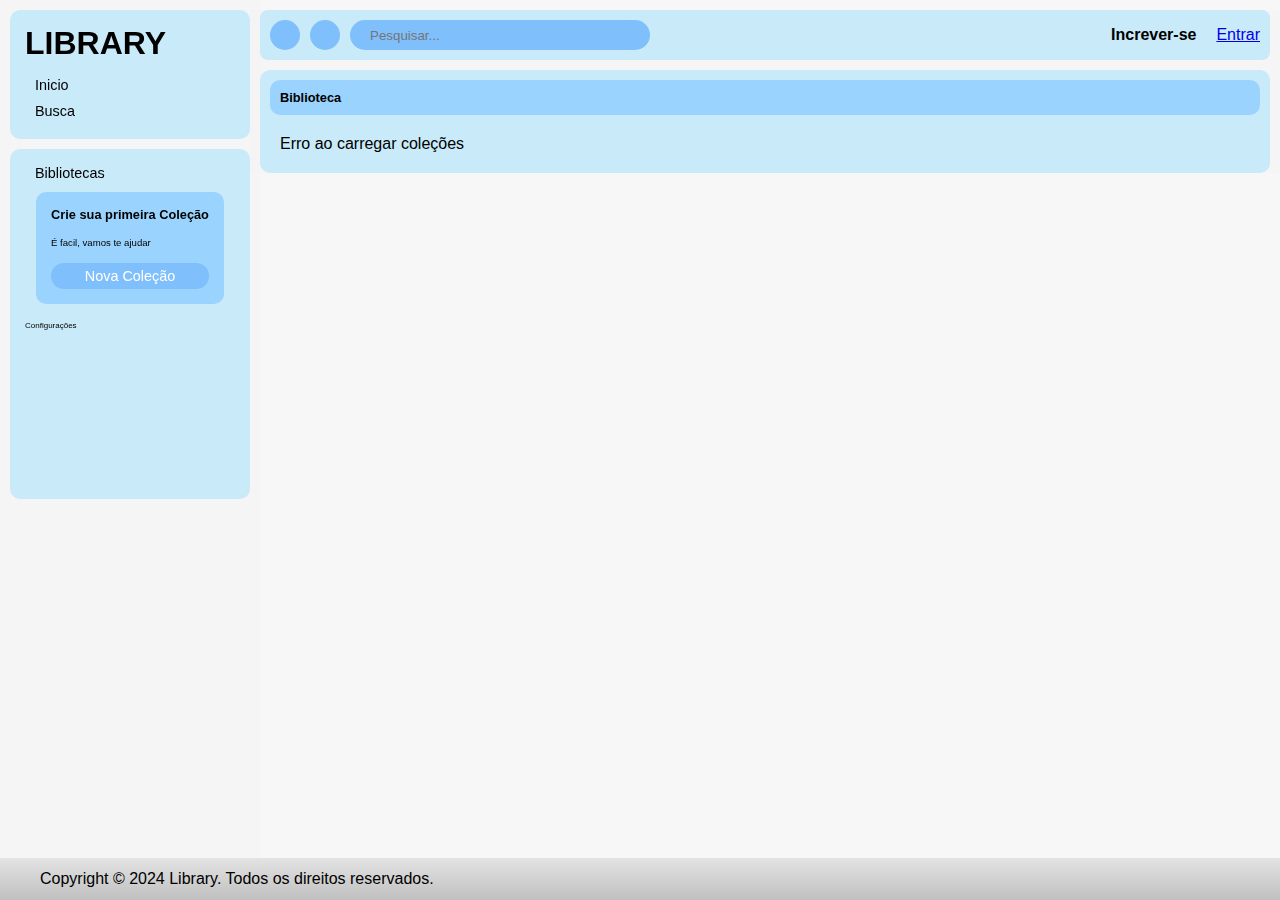
<file: index.html>
<!doctype html>
<html lang="pt-br">
  <head>
    <meta charset="UTF-8" />
    <meta name="viewport" content="width=device-width, initial-scale=1.0" />
    <title>Library</title>

    <link rel="stylesheet" href="root.css">
    <link rel="stylesheet" href="aside-bar.css">
    <link rel="stylesheet" href="header-main.css">
    <link rel="stylesheet" href="main.css">
    <link rel="stylesheet" href="footer.css"> 
    <link rel="stylesheet" href="card.css">

    <link rel="stylesheet" href="https://cdnjs.cloudflare.com/ajax/libs/font-awesome/6.5.1/css/all.min.css"
        integrity="sha512-DTOQO9RWCH3ppGqcWaEA1BIZOC6xxalwEsw9c2QQeAIftl+Vegovlnee1c9QX4TctnWMn13TZye+giMm8e2LwA=="
        crossorigin="anonymous" referrerpolicy="no-referrer" />
  </head>
  <body>
    <section class="interface">
    
      <aside class="aside-bar">
        <section class="aside-bar__session top">
          <h1>LIBRARY</h1>
          <ul>
            <li><a href="#" id="homeBtn"><i class="fa-solid fa-house"></i> Inicio</a></li>
            <li><a href="#" id="focusSearch"><i class="fa-solid fa-search"></i> Busca</a></li>
          </ul>
        </section>
        <section class="aside-bar__session botton">
          <span class="bibli">
            <i class="fa-solid fa-book"></i>
            <a href="#" id="lib">Bibliotecas</a>
          </span>
          <div class="new-colection">
            <h3>Crie sua primeira Coleção</h3>
            <p>É facil, vamos te ajudar</p>
            <a href="#" id="new-lib">Nova Coleção</a>
          </div>
          <span class="config">
    
            <a href="#"><i class="fa-solid fa-gear"></i> Configurações</a>
          </span>
        </section>
      </aside>
      <main class="container">
          <header class="header">
            <nav class="header__nav">
              <div class="navegation"><button id="prevSearch"><i class="fa-solid fa-chevron-left"></i></button><button id="nextSearch"><i class="fa-solid fa-chevron-right"></i></button>
                <div class="search" >
                <input id="searchInput" type="text" placeholder="Pesquisar..."/>
                <button id="searchBtn"><i class="fa-solid fa-magnifying-glass"></i></button>
              </div>
              </div>
    
              <div class="login">
                <a class="login-inscrever" id= inscrever href="#">Increver-se</a>
                <a class="login-enter" id="enter" href="#">Entrar</a>
              </div>
            </nav>
          </header>
          <section class="main">
            <div class="main-container" >
                <h2>Biblioteca</h2>
                <div class="main-colection" id="biblioteca">
                  <!-- Cards de livros serão inseridos aqui -->
              





            </div>
          </section>
      </main>
  </section>
    <footer class="footer">
      <div class="footer-container">
          <p>Copyright © 2024 Library. Todos os direitos reservados.</p>
          <div>
            <a href="https://github.com/Deleon-Santos" target="_blank"><i class="fa-brands fa-github"></i></a>
            <a href="https://www.linkedin.com/in/deleon-santos-1b835a290/" target="_blank"><i class="fa-brands fa-linkedin"></i></a>
          </div>
      </div>
    </footer>
    <!-- <script src="scripts/cards.js" defer></script> -->
    <!-- <script src="scripts/busca_local.js" defer></script> -->
    
  <script type="module" src="scripts/scripts_app.js" defer></script> 
  <!-- <script src="scripts/scripts_api.js"></script> -->

  </body>
</html>
</file>
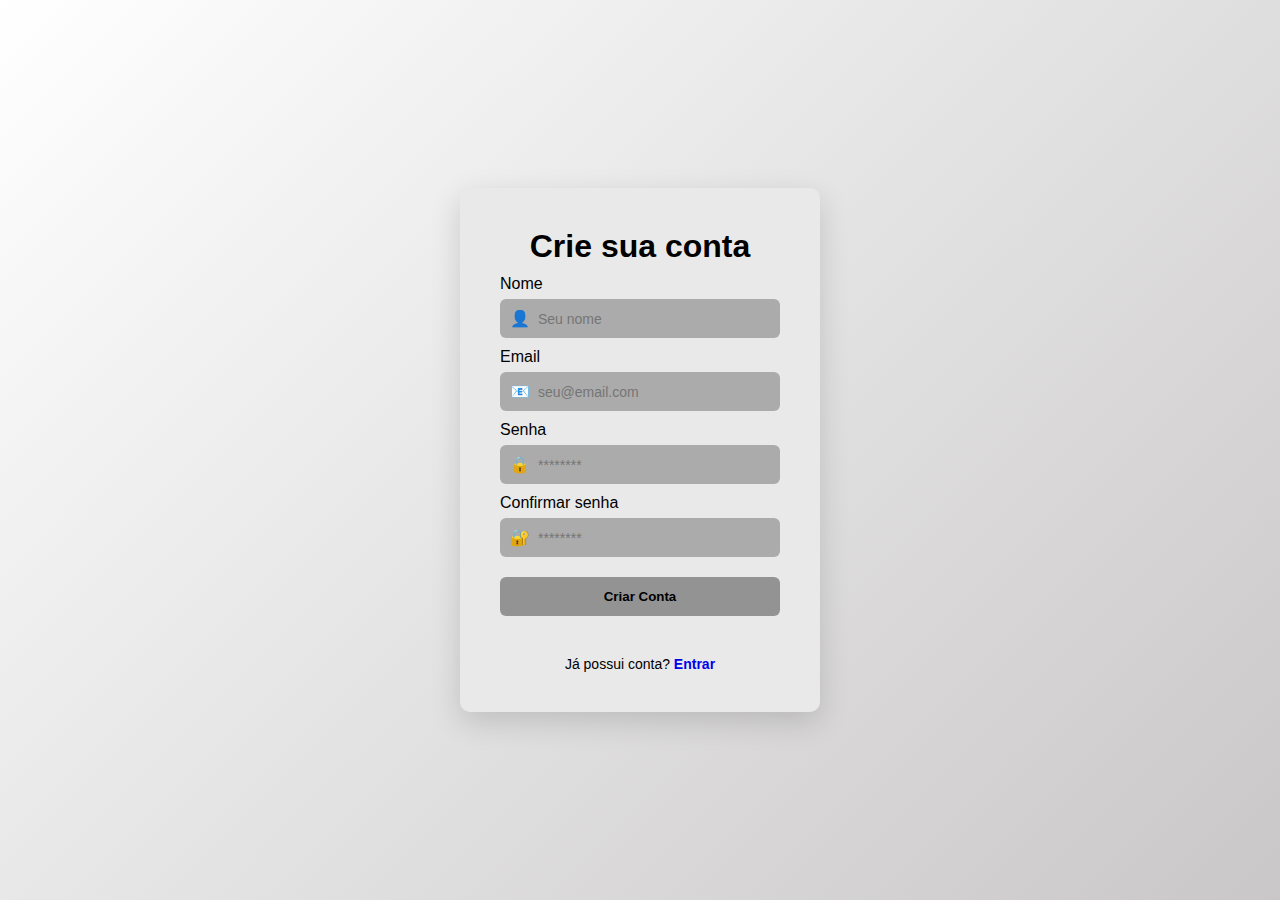
<file: index.3.html>
<!DOCTYPE html>
<html lang="pt-BR">

<head>

<meta charset="UTF-8">
<meta name="viewport" content="width=device-width, initial-scale=1.0">

<title>Criar Conta • Library</title>

<link rel="stylesheet" href="cadastro.css">

</head>

<body>

<div class="register-container">

<form id="registerForm" class="register-card">

<h1 class="logo">Crie sua conta</h1>



<div class="input-group">

<label>Nome</label>

<div class="input-wrapper">
<span class="icon">👤</span>
<input type="text" id="nome" placeholder="Seu nome" required>
</div>

</div>

<div class="input-group">

<label>Email</label>

<div class="input-wrapper">
<span class="icon">📧</span>
<input type="email" id="email" placeholder="seu@email.com" required>
</div>

</div>

<div class="input-group">

<label>Senha</label>

<div class="input-wrapper">
<span class="icon">🔒</span>
<input type="password" id="senha" placeholder="********" required>
</div>

</div>

<div class="input-group">

<label>Confirmar senha</label>

<div class="input-wrapper">
<span class="icon">🔐</span>
<input type="password" id="confirmarSenha" placeholder="********" required>
</div>

</div>

<button type="submit" id="registerBtn">

<span class="btn-text">Criar Conta</span>
<span class="loader"></span>

</button>

<p id="msg"></p>

<p class="login-link">

Já possui conta?
<a href="login.html">Entrar</a>

</p>

</form>

</div>

<script src="cadastro.js"></script>

</body>
</html>
</file>
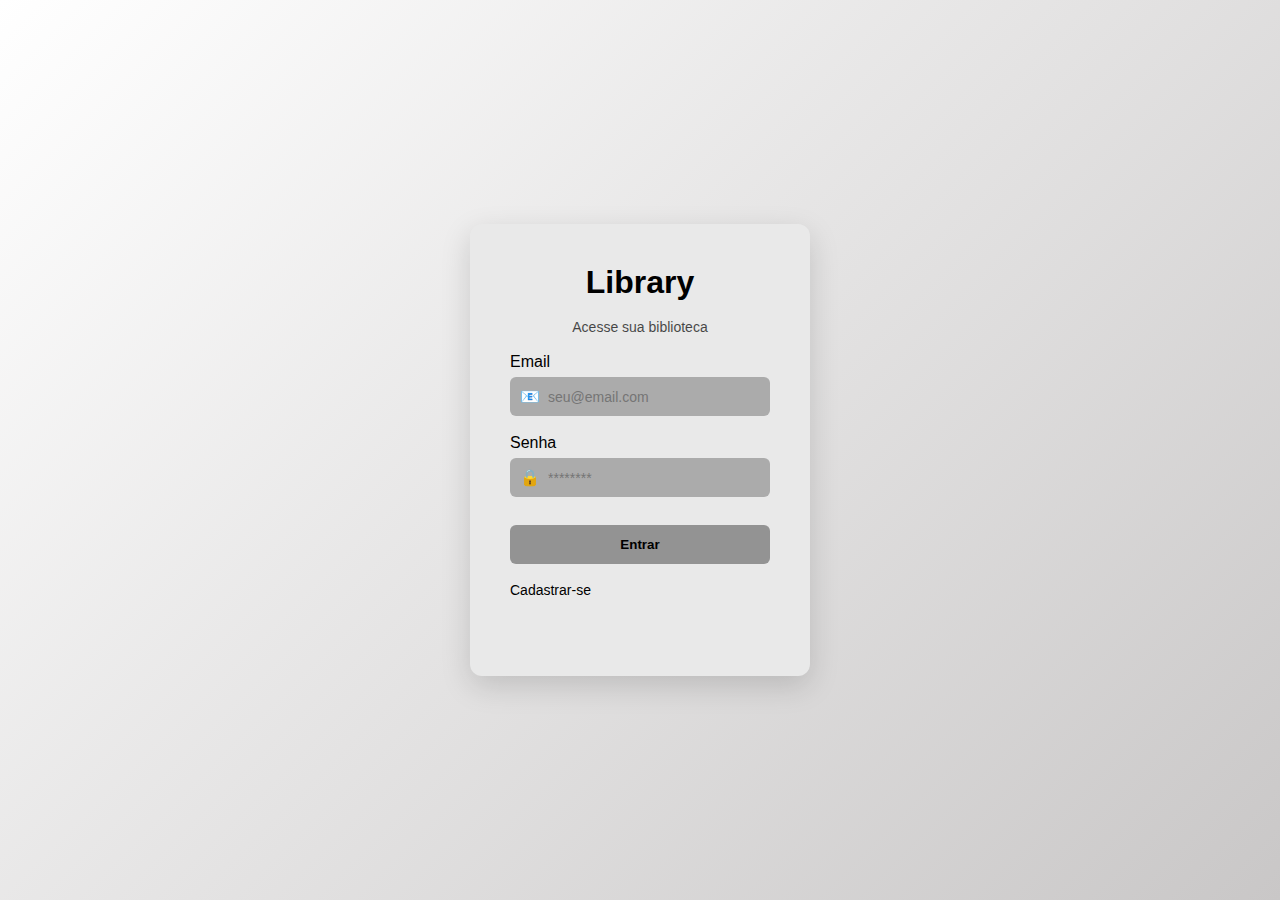
<file: index_2.html>
<!DOCTYPE html>
<html lang="pt-BR">

<head>

<meta charset="UTF-8">
<meta name="viewport" content="width=device-width, initial-scale=1.0">

<title>Login • Library</title>

<link rel="stylesheet" href="login.css">

</head>

<body>

<div class="login-container">

    <form id="loginForm" class="login-card">

        <h1 class="logo">Library</h1>

        <p class="subtitle">Acesse sua biblioteca</p>

        <div class="input-group">

            <label>Email</label>

            <div class="input-wrapper">
                <span class="icon">📧</span>
                <input type="email" id="email" placeholder="seu@email.com" required>
            </div>

        </div>

        <div class="input-group">

            <label>Senha</label>

            <div class="input-wrapper">
                <span class="icon">🔒</span>
                <input type="password" id="senha" placeholder="********" required>
            </div>

        </div>

        <button type="submit" id="loginBtn">

            <span class="btn-text">Entrar</span>
            <span class="loader"></span>

        </button>
        <a href="index_3.html">Cadastrar-se</a>
        <p id="msg"></p>
        
    </form>
    
</div>

<script type="module" src="scripts/login.js" defer></script>

</body>
</html>
</file>
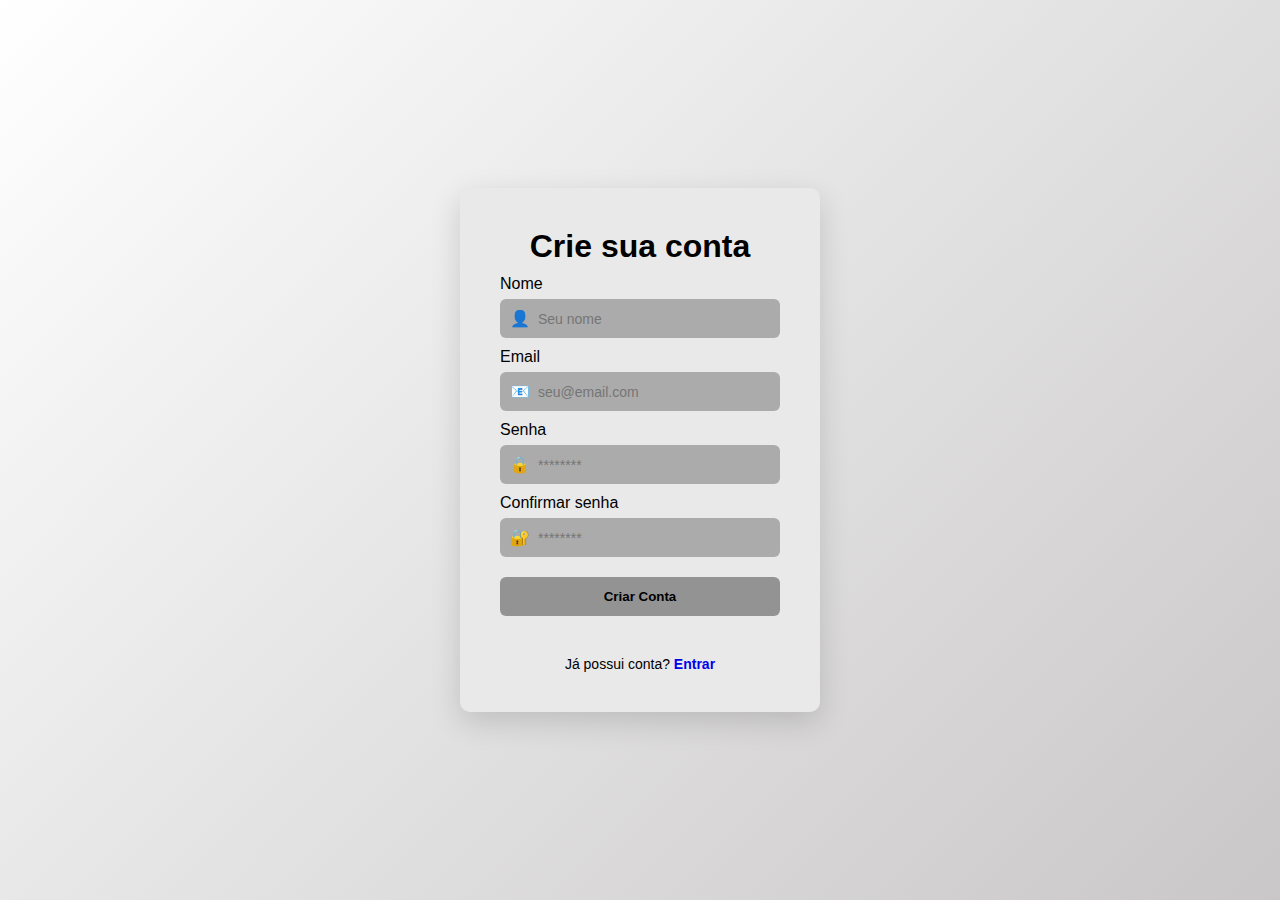
<file: index_3.html>
<!DOCTYPE html>
<html lang="pt-BR">

<head>

<meta charset="UTF-8">
<meta name="viewport" content="width=device-width, initial-scale=1.0">

<title>Criar Conta • Library</title>

<link rel="stylesheet" href="cadastro.css">

</head>

<body>

<div class="register-container">

<form id="registerForm" class="register-card">

<h1 class="logo">Crie sua conta</h1>



<div class="input-group">

<label>Nome</label>

<div class="input-wrapper">
<span class="icon">👤</span>
<input type="text" id="nome" placeholder="Seu nome" required>
</div>

</div>

<div class="input-group">

<label>Email</label>

<div class="input-wrapper">
<span class="icon">📧</span>
<input type="email" id="email" placeholder="seu@email.com" required>
</div>

</div>

<div class="input-group">

<label>Senha</label>

<div class="input-wrapper">
<span class="icon">🔒</span>
<input type="password" id="senha" placeholder="********" required>
</div>

</div>

<div class="input-group">

<label>Confirmar senha</label>

<div class="input-wrapper">
<span class="icon">🔐</span>
<input type="password" id="confirmarSenha" placeholder="********" required>
</div>

</div>

<button type="submit" id="registerBtn">

<span class="btn-text">Criar Conta</span>
<span class="loader"></span>

</button>

<p id="msg"></p>

<p class="login-link">

Já possui conta?
<a href="index_2.html">Entrar</a>

</p>

</form>

</div>

<script src="cadastro.js"></script>

</body>
</html>
</file>
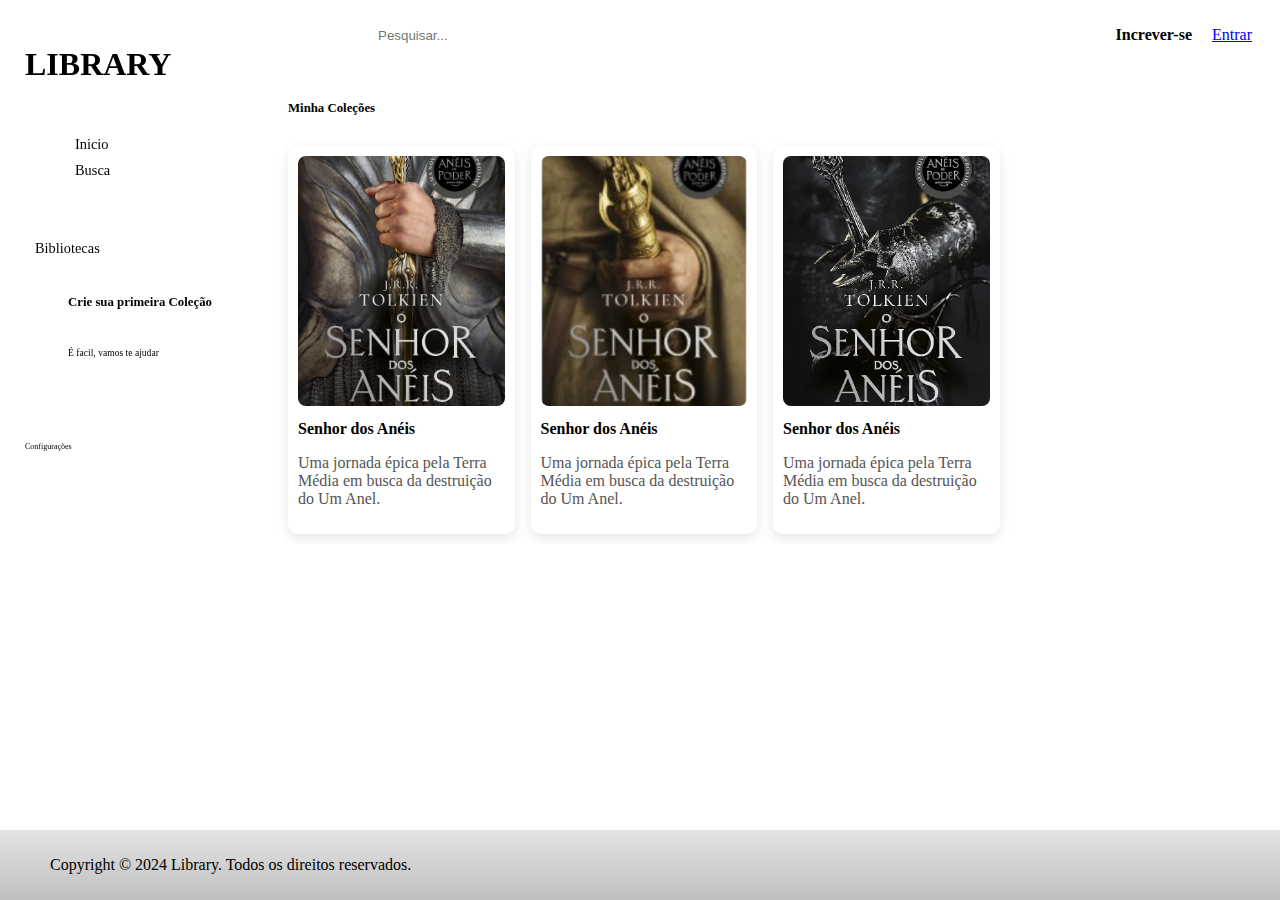
<file: library.html>
<!doctype html>
<html lang="pt-br">
  <head>
    <meta charset="UTF-8" />
    <meta name="viewport" content="width=device-width, initial-scale=1.0" />
    <title>Library</title>

    <link rel="stylesheet" href="aside-bar.css">
    <link rel="stylesheet" href="header-main.css">
    <link rel="stylesheet" href="main.css">
    <link rel="stylesheet" href="footer.css"> 
    <link rel="stylesheet" href="card.css">

    <link rel="stylesheet" href="https://cdnjs.cloudflare.com/ajax/libs/font-awesome/6.5.1/css/all.min.css"
        integrity="sha512-DTOQO9RWCH3ppGqcWaEA1BIZOC6xxalwEsw9c2QQeAIftl+Vegovlnee1c9QX4TctnWMn13TZye+giMm8e2LwA=="
        crossorigin="anonymous" referrerpolicy="no-referrer" />
  </head>
  <body>
    <aside class="aside-bar">
      <section class="aside-bar__session top">
        <h1>LIBRARY</h1>
        <ul>
          <li><a href="#"><i class="fa-solid fa-house"></i> Inicio</a></li>
          <li><a href="#"><i class="fa-solid fa-search"></i> Busca</a></li>
        </ul>

      </section>
      <section class="aside-bar__session botton">
        <span class="bibli">
          <i class="fa-solid fa-book"></i>
          <a href="#">Bibliotecas</a>
        </span>

        <div class="new-colection">
          <h3>Crie sua primeira Coleção</h3>
          <p>É facil, vamos te ajudar</p>
          <a href="#">Nova Coleção</a>
        </div>
        <span class="config">
          
          <a href="#"><i class="fa-solid fa-gear"></i> Configurações</a>
        </span>
      </section>
    </aside>
    <main class="container">
        <header class="header">
          <nav class="header__nav">
            <div class="navegation"><button><i class="fa-solid fa-chevron-left"></i></button><button><i class="fa-solid fa-chevron-right"></i></button>
              <div class="search">
              <input type="text" placeholder="Pesquisar..."/>
              <button><i class="fa-solid fa-magnifying-glass"></i></button>
            </div>
            </div>
            
            <div class="login">
              <a class="login-inscrever" href="#">Increver-se</a>
              <a class="login-enter" href="#">Entrar</a>
            </div>
          </nav>
        </header>

        <section class="main">
          <div class="main-container">
            <h2>Minha Coleções</h2>
            <div class="main-colection">
                
              <div class="collection">
                    <img src="/1.webp" alt="Senhor dos Anéis">
                    <h4>Senhor dos Anéis</h4>
                    <p>Uma jornada épica pela Terra Média em busca da destruição do Um Anel.</p>
                </div>
                <div class="collection">
                    <img src="/2.webp" alt="Senhor dos Anéis">
                    <h4>Senhor dos Anéis</h4>
                    <p>Uma jornada épica pela Terra Média em busca da destruição do Um Anel.</p>
                </div>
                <div class="collection">
                    <img src="/3.webp" alt="Senhor dos Anéis">
                    <h4>Senhor dos Anéis</h4>
                    <p>Uma jornada épica pela Terra Média em busca da destruição do Um Anel.</p>
                </div>
            </div>
          </div>
        </section>
    </main>
    <footer class="footer">
      <div class="footer-container">
          <p>Copyright © 2024 Library. Todos os direitos reservados.</p>
          <div>
            <a href="#"><i class="fa-brands fa-github"></i></a>
            <a href="#"><i class="fa-brands fa-linkedin"></i></a>
          </div>
      </div>
    </footer>
  </body>
</html>
</file>
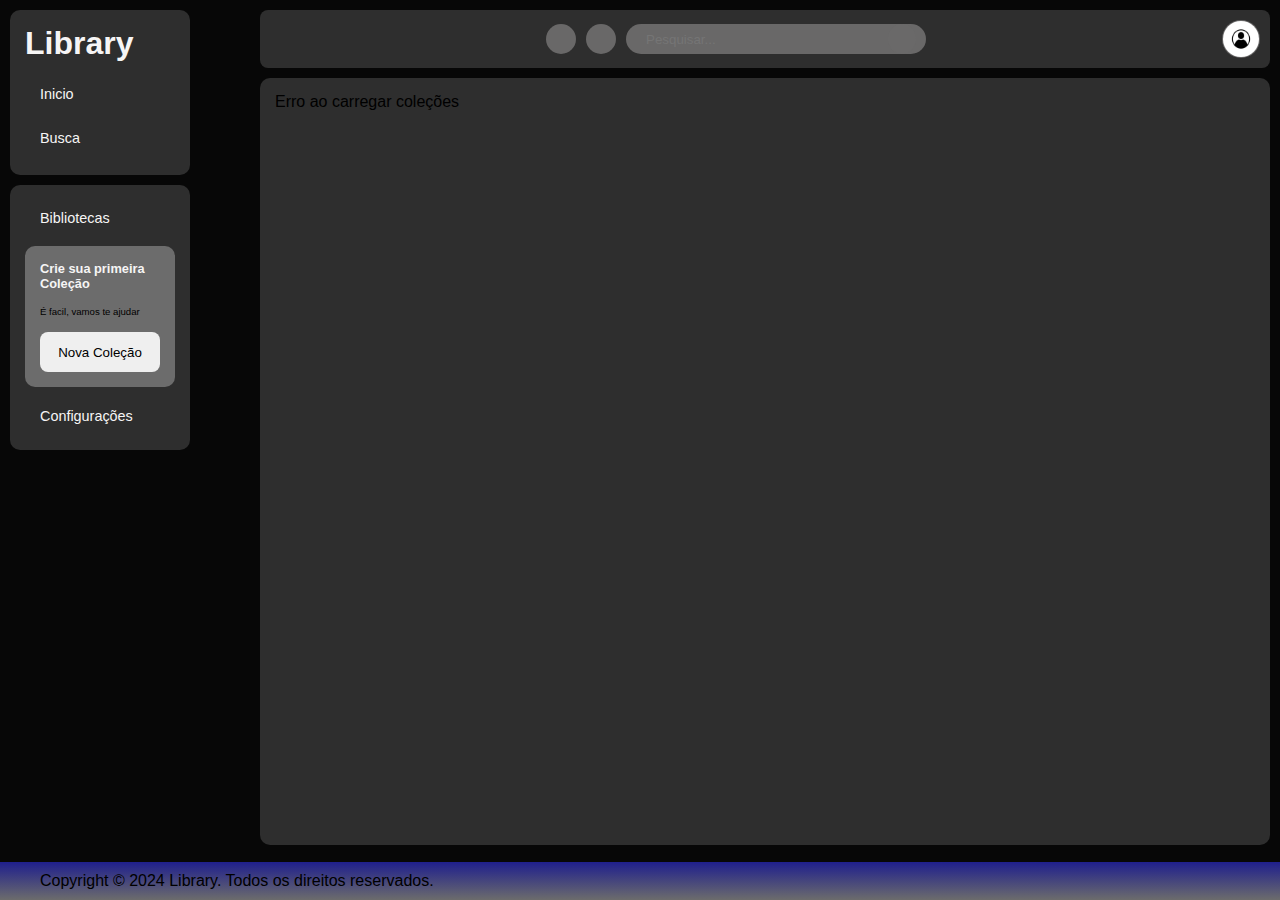
<file: page/app.html>
<!doctype html>
<html lang="pt-br">
  <head>
    <meta charset="UTF-8" />
    <meta name="viewport" content="width=device-width, initial-scale=1.0" />
    <!-- <meta http-equiv="Content-Security-Policy" content="default-src 'self'; script-src 'self'; connect-src 'self' http://127.0.0.1:5000 https://openlibrary.org; style-src 'self' 'unsafe-inline' https://fonts.googleapis.com; font-src 'self' https://fonts.gstatic.com https://cdnjs.cloudflare.com;"> -->
    <title>Library</title>

    <link rel="stylesheet" href="../style/root.css" />
    <link rel="stylesheet" href="../style/aside-bar.css" />
    <link rel="stylesheet" href="../style/header-main.css" />
    <link rel="stylesheet" href="../style/main.css" />
    <link rel="stylesheet" href="../style/footer.css" />
    <link rel="stylesheet" href="../style/card.css" />
    <link rel="stylesheet" href="../style/home.css" />
    <link rel="stylesheet" href="../style/midia_query.css" />

    <link
      rel="stylesheet"
      href="https://cdnjs.cloudflare.com/ajax/libs/font-awesome/6.5.1/css/all.min.css"
      integrity="sha512-DTOQO9RWCH3ppGqcWaEA1BIZOC6xxalwEsw9c2QQeAIftl+Vegovlnee1c9QX4TctnWMn13TZye+giMm8e2LwA=="
      crossorigin="anonymous"
      referrerpolicy="no-referrer"
    />

    <script>
      // Exemplo de função de Logout
      function logout() {
          localStorage.clear(); // Limpa token, userId, etc.
          window.location.href = "library/index.html";
      }
      
    </script>
  </head>
  <body>
    <section class="interface">
      <aside class="aside-bar">
        <section class="aside-bar__session top">
          <h1 >Library</h1>
          <ul>
            <li>
              <a href="#" id="homeBtn"
                ><i class="fa-solid fa-house"></i> Inicio</a
              >
            </li>
            <li>
              <a href="#" id="focusSearch"
                ><i class="fa-solid fa-search"></i> Busca</a
              >
            </li>
          </ul>
        </section>
        <section class="aside-bar__session botton">
          <!-- <span class="bibli"> -->
            
            <a href="#" id="lib"><i class="fa-solid fa-book"></i>Bibliotecas</a>
          <!-- </span> -->
          <div class="new-colection">
            <h3>Crie sua primeira Coleção</h3>
            <p>É facil, vamos te ajudar</p>
            <button id="new-lib" onclick="">Nova Coleção</button>
          </div>
          <!-- <span class=> -->
            <a href="#" class="config" id="configBtn"><i class="fa-solid fa-gear"></i>Configurações</a>
            
            <div class="conf" id=configBox>
              <button id="toggle">
                <i class="fa-solid fa-moon"></i> 
            </button>
              <!-- botao para trocar o tema claro/escuro -->
            </div>
          <!-- </span> -->
        </section>
      </aside>

      
      <main class="container">
        <header class="header">
          <nav class="header__nav" id="burger">
          <i class="fa-solid fa-bars" id="btnBurguer"></i>

            <div class="navegation">
              <button id="prevSearch">
                <i class="fa-solid fa-chevron-left"></i></button
              ><button id="nextSearch">
                <i class="fa-solid fa-chevron-right"></i>
              </button>
              <div class="search">
                <input
                  id="searchInput"
                  type="text"
                  placeholder="Pesquisar..."
                />
                <button id="searchBtn">
                  <i class="fa-solid fa-magnifying-glass"></i>
                </button>
              </div>
            </div>

            <div class="login" id="sing_in">
              <button class="login-inscrever" id="inscrever" onclick="logout()">
                <p id="auth"></p>
              </button>

              <img src="../img/perfil.png" alt="imagem de perfil" />
              
            </div>
          </nav>
        </header>

        <section class="main">
          <div class="main-container" id="renderhome">
            <div class="modal-overlay" id="modalOverlay">
              <div class="colection new-colection-card">
                <h4>Nova Coleção</h4>

                <form id="newCollectionForm">
                  <input
                    type="text"
                    id="collectionName"
                    placeholder="Nome da coleção"
                    required
                  />

                  <div class="form-actions">
                    <button type="submit" class="btn-primary">Criar</button>
                    <button
                      type="button"
                      id="cancelCollection"
                      class="btn-secondary"
                    >
                      Cancelar
                    </button>
                  </div>
                </form>
              </div>
            </div>
            <div class="main-colection" id="biblioteca">
              <!-- Conteúdo renderizado pelo JavaScript -->
      
            </div>
          </div>
        </section>
      </main>
    </section>
    <footer class="footer">
      <div class="footer-container">
        <p>Copyright © 2024 Library. Todos os direitos reservados.</p>
        <div>
          <a href="https://github.com/Deleon-Santos" target="_blank"
            ><i class="fa-brands fa-github"></i
          ></a>
          <a
            href="https://www.linkedin.com/in/deleon-santos-1b835a290/"
            target="_blank"
            ><i class="fa-brands fa-linkedin"></i
          ></a>
        </div>
      </div>
    </footer>
  
    <script type="module" src="../scripts/scripts_app.js" defer></script>
   
  </body>
</html>
</file>
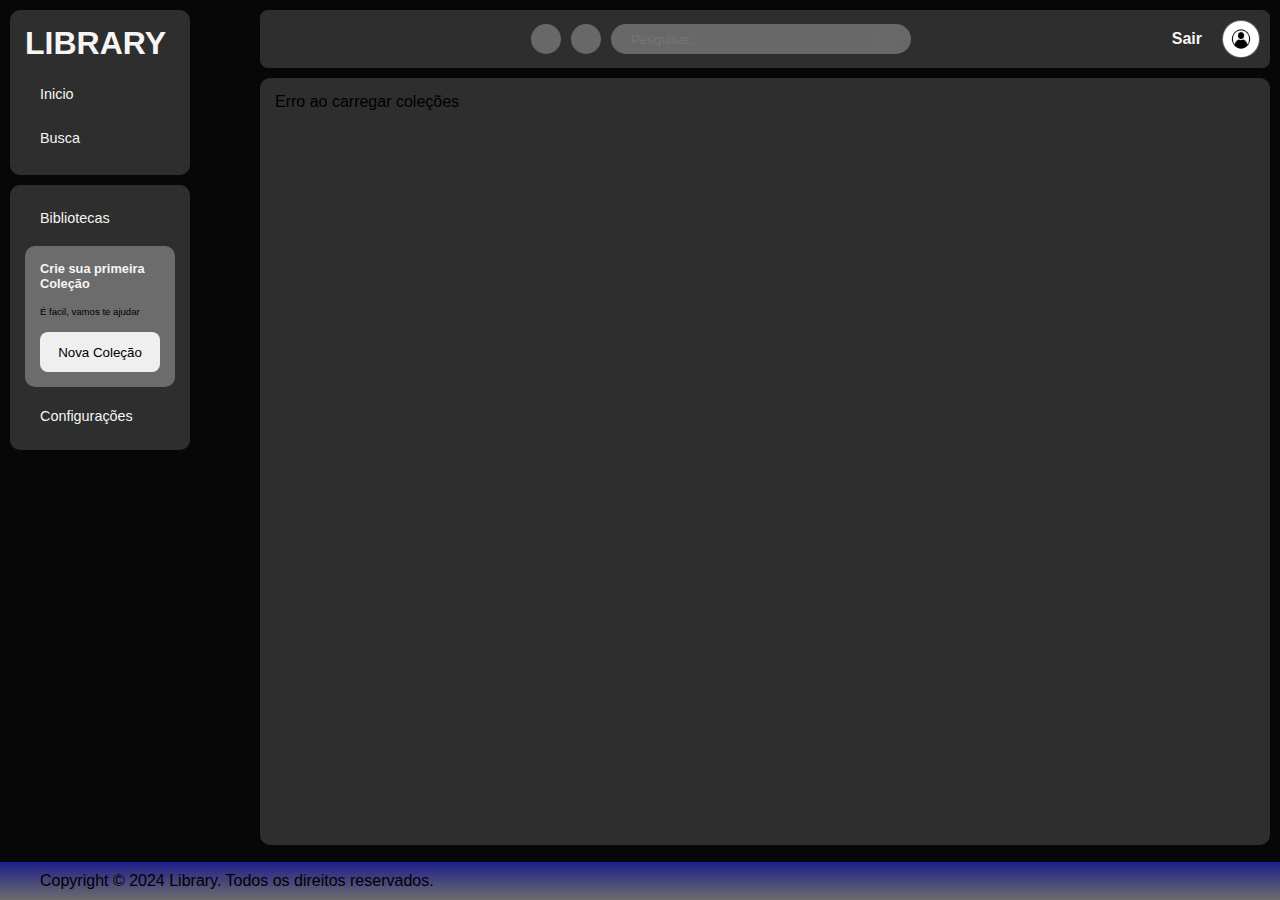
<file: page/login.html>
<!doctype html>
<html lang="pt-br">
  <head>
    <meta charset="UTF-8" />
    <meta name="viewport" content="width=device-width, initial-scale=1.0" />
    <title>Library</title>

    <link rel="stylesheet" href="../style/root.css" />
    <link rel="stylesheet" href="../style/aside-bar.css" />
    <link rel="stylesheet" href="../style/header-main.css" />
    <link rel="stylesheet" href="../style/main.css" />
    <link rel="stylesheet" href="../style/footer.css" />
    <link rel="stylesheet" href="../style/card.css" />
    <link rel="stylesheet" href="../style/home.css" />
    <link rel="stylesheet" href="../style/midia_query.css" />

    <link
      rel="stylesheet"
      href="https://cdnjs.cloudflare.com/ajax/libs/font-awesome/6.5.1/css/all.min.css"
      integrity="sha512-DTOQO9RWCH3ppGqcWaEA1BIZOC6xxalwEsw9c2QQeAIftl+Vegovlnee1c9QX4TctnWMn13TZye+giMm8e2LwA=="
      crossorigin="anonymous"
      referrerpolicy="no-referrer"
    />

    <script>
      // const userId = sessionStorage.getItem("userId");

      // if(!userId){
      //     window.location.href="login.html";
      // }

      function logout() {
        sessionStorage.clear();
        window.location.href = "/Library/index.html";
      }
    </script>
  </head>
  <body>
    <section class="interface">
      <aside class="aside-bar">
        <section class="aside-bar__session top">
          <h1>LIBRARY</h1>
          <ul>
            <li>
              <a href="#" id="homeBtn"
                ><i class="fa-solid fa-house"></i> Inicio</a
              >
            </li>
            <li>
              <a href="#" id="focusSearch"
                ><i class="fa-solid fa-search"></i> Busca</a
              >
            </li>
          </ul>
        </section>
        <section class="aside-bar__session botton">
          <!-- <span class="bibli"> -->
            
            <a href="#" id="lib"><i class="fa-solid fa-book"></i>Bibliotecas</a>
          <!-- </span> -->
          <div class="new-colection">
            <h3>Crie sua primeira Coleção</h3>
            <p>É facil, vamos te ajudar</p>
            <button id="new-lib" onclick="">Nova Coleção</button>
          </div>
          <!-- <span class=> -->
            <a href="#" class="config" id="configBtn"><i class="fa-solid fa-gear"></i>Configurações</a>
            
            <div class="conf" id=configBox>
              <button id="toggle">
                <i class="fa-solid fa-moon"></i> 
            </button>
              <!-- botao para trocar o tema claro/escuro -->
            </div>
          <!-- </span> -->
        </section>
      </aside>
      <main class="container">
        <header class="header">
          <nav class="header__nav" id="burger">
          <i class="fa-solid fa-bars" id="btnBurguer"></i>

            <div class="navegation">
              <button id="prevSearch">
                <i class="fa-solid fa-chevron-left"></i></button
              ><button id="nextSearch">
                <i class="fa-solid fa-chevron-right"></i>
              </button>
              <div class="search">
                <input
                  id="searchInput"
                  type="text"
                  placeholder="Pesquisar..."
                />
                <button id="searchBtn">
                  <i class="fa-solid fa-magnifying-glass"></i>
                </button>
              </div>
            </div>

            <div class="login" id="sing_in">
              <button class="login-inscrever" id="inscrever" onclick="logout()">
                Sair
              </button>

              <img src="../img/perfil.png" alt="imagem de perfil" />
              <!-- 
                <a class="login-enter" id="enter" href="#">Entrar</a> -->
            </div>
          </nav>
        </header>

        <section class="main">
          <div class="main-container" id="renderhome">
            <div class="modal-overlay" id="modalOverlay">
              <div class="colection new-colection-card">
                <h4>Nova Coleção</h4>

                <form id="newCollectionForm">
                  <input
                    type="text"
                    id="collectionName"
                    placeholder="Nome da coleção"
                    required
                  />

                  <div class="form-actions">
                    <button type="submit" class="btn-primary">Criar</button>
                    <button
                      type="button"
                      id="cancelCollection"
                      class="btn-secondary"
                    >
                      Cancelar
                    </button>
                  </div>
                </form>
              </div>
            </div>

            <!-- <h2>Pesquise livros e crie suas coleções favoritas</h2> -->

            <div class="main-colection" id="biblioteca">
              <!-- Conteúdo renderizado pelo JavaScript -->

              
            </div>
          </div>
        </section>
      </main>
    </section>
    <footer class="footer">
      <div class="footer-container">
        <p>Copyright © 2024 Library. Todos os direitos reservados.</p>
        <div>
          <a href="https://github.com/Deleon-Santos" target="_blank"
            ><i class="fa-brands fa-github"></i
          ></a>
          <a
            href="https://www.linkedin.com/in/deleon-santos-1b835a290/"
            target="_blank"
            ><i class="fa-brands fa-linkedin"></i
          ></a>
        </div>
      </div>
    </footer>
    <!-- <script src="scripts/cards.js" defer></script> -->
    <!-- <script src="scripts/busca_local.js" defer></script> -->

    <script type="module" src="../scripts/scripts_app.js" defer></script>
    <!-- import "./scripts_modal.js";<script src="scripts_modal.js" defer></script> -->
    <!-- <script src="scripts/scripts_api.js"></script> -->
  </body>
</html>
</file>
<file: root.css>
:root {
    --background:#f4f4f4b8 ;
    --background-box: #c9eaf8;
    --background-destaque-box: #9ad4fe;
    --background-destaque-element: #7ebffc;
    --color: #000;
    

}
* {
  padding: 0;
  margin: 0;
  box-sizing: border-box;
  font-family:'Trebuchet MS', 'Lucida Sans Unicode', 'Lucida Grande', 'Lucida Sans', Arial, sans-serif;
}
</file>
<file: aside-bar.css>
body {
  background: var(--background);
  /* border: 2px solid black; */
}

.aside-bar {
  /* border: 2px solid black; */
  position: fixed;
  top:0;
  left:0;
  bottom: 0;
  width: 260px;
  background: var(--background);
  padding: 10px;
  
}

.aside-bar__session {
  border-radius: 10px;
  display: flex;
  flex-direction: column;
  align-items: flex-start;
  padding: 15px;
  background: var(--background-box);
  gap: 10px;
  margin-bottom: 10px;
}

.aside-bar__session li {
  list-style: none;
  padding: 4px 0;
}

.aside-bar__session a {
  text-decoration: none;
  color: var(--color);
  font-size: .9rem;
  padding: 10px;
}
.aside-bar__session h3 {
  font-size: .8rem;
  border-radius: 10px;
}

.botton .new-colection{
  display: flex;
  margin: 0 auto;
  flex-direction: column;
  gap:15px;
  background: var(--background-destaque-box);
  font-size: .6rem;
  border-radius: 10px;
  padding:15px ;
}
.new-colection a {
  
  padding: 5px;
  text-align: center;
  text-decoration: none;
  border-radius: 20px;
  background: var(--background-destaque-element);
  color: white;
}
.config i,
.config a {
  
  padding: 0;
  font-size: .5rem;
}
.botton{
  height: 350px;
}
</file>
<file: header-main.css>
.container{
    background-color: var(--background);
    
    margin: 0;
    /* border:0; */
    
    margin-left: 250px;
    
    

}

.header{
    
    padding: 10px;
    border-radius: 8px;
    margin:10px;
    background: var(--background-box);
    
}

.header__nav{
    display: flex;
    justify-content: space-between;
    align-items: center;
    width: 100%;
}

.header .navegation{
    display: flex;
    flex-direction: row;
    gap: 10px;
}

.navegation button{
    
    align-items: center;
    width: 30px;
    justify-content: center;
    height: 30px;
    background-color:var(--background-destaque-element);
    
    border:none;
    border-radius: 50%;
    cursor: pointer;
}

.navegation .search {
    padding: 0 10px ;
    background-color: var(--background-destaque-element);
    display: flex;

    
    align-items: center;
    border-radius: 40px;
    
    width: 300px ;

    
}

.search input{
    background-color: transparent;
    border: none;
    padding: 0 10px;
    color:var(--color);
    text-overflow: ellipsis;
    overflow: hidden;
    white-space: nowrap;
    outline: none;
    min-width: 90%;
    
}

.searsh input:hover{
    background-color: var(--background-destaque-box);
    border-radius: 5px;
    border: none;
    outline: none;
   
}

.login{
    display: flex;
    align-items: center;
    gap: 10px;
}

.login-inscrever{
    color: #000;
    font-size: 16px;
    font-weight: 600;
    background-color: transparent;
    margin-right: 10px;
    cursor: pointer;
    text-decoration: none;
}

.login img{
    background-color: var(--background-destaque-element);
    padding:1px 1px;
    /* border: 1px solid #000; */
    color: #000;
    width: 38px;
    height: 38px;
    font-size: 16px;
    font-weight: 600;
    border-radius: 40px;
    cursor: pointer;
    text-decoration: none;
}
</file>
<file: main.css>
.main{
    /* border: 5px solid red; */
    margin: 10px;
    border-radius: 10px;
    background: var(--background-box);
    padding: 10px;
  
}
.main-container h2{
    font-size:.8rem;
    font-weight: 600;
    background-color: var(--background-destaque-box);
    padding: 10px;
    border-radius: 10px;
    margin-bottom: 10px;
}

.main-container .main-colection{
    max-height: 68vh;
    overflow-y: auto;

    display: grid;
    grid-template-columns: repeat(auto-fill, minmax(220px, 1fr));

    gap: 16px;
    padding: 10px;

    /* border: 5px solid red; */
}

.main-colection::-webkit-scrollbar{
    width: 1px;
}
.main-colection::-webkit-scrollbar-thumb{
    background-color: transparent;
}

#nome-colecao{
    font-size: 1.5r em;
    font-weight: 600;
    background-color: var(--background-destaque-box);
    padding: 10px;
    border-radius: 10px;
    margin-bottom: 10px;
}
</file>
<file: footer.css>
.footer{
    position: fixed;
    bottom: 0;
    left: 0;
    width: 100%;
    background-image:linear-gradient(to bottom, #e3e3e3, #c0c0c0);
    padding: 10px;
}
.footer-container{
    display: flex;
    justify-content: space-between;
    align-items: center;
    max-width: 1200px;
    margin: 0 auto;
}
.footer-container div a {
    color: #000;
    text-decoration: none;
    font-size: 1.2rem;
    margin-left: 10px;
}
</file>
<file: card.css>
.collection{
    /* min-width: 200px; */
    padding: 10px;
    border-radius: 10px;
    background: #fff;
    box-shadow: 0 4px 12px rgba(0,0,0,0.1);
    transition: 0.3s;
}

.collection:hover{
    transform: scale(1.01);
    box-shadow: 0 6px 10px rgba(0, 0, 0, 0.525);
}

.collection img{
    width: 100%;
    height: 250px;
    object-fit: cover;
    border-radius: 8px;
}

.collection h4{
    margin: 10px 0 5px;
}

.collection p{
    color: #555;
}

/* ========================= */
/* MODAL OVERLAY */
/* ========================= */

.modal-overlay {
  position: fixed;
  inset: 0;
  background: rgba(0,0,0,0.4);
  display: flex;
  justify-content: center;
  align-items: center;
  visibility: hidden;
  opacity: 0;
  transition: 0.3s ease;
  z-index: 999;
}

.modal-overlay.active {
  visibility: visible;
  opacity: 1;
}

/* ========================= */
/* CARD NOVA COLEÇÃO */
/* ========================= */

.new-colection-card {
  background: var(--background-box);
  padding: 30px;
  border-radius: 12px;
  width: 350px;
  box-shadow: 0 10px 30px rgba(0,0,0,0.15);
  animation: scaleIn 0.2s ease;
}

.new-colection-card h4 {
  margin-bottom: 20px;
  color: var(--color);
}

.new-colection-card input {
  width: 100%;
  padding: 12px;
  border-radius: 8px;
  border: 1px solid var(--background-destaque-box);
  background: var(--background);
  margin-bottom: 20px;
  font-size: 14px;
  outline: none;
  transition: 0.2s;
}

.new-colection-card input:focus {
  border-color: var(--background-destaque-element);
}

/* ========================= */
/* BOTÕES */
/* ========================= */

.form-actions {
  display: flex;
  justify-content: space-between;
  gap: 10px;
}

.btn-primary {
  flex: 1;
  padding: 10px;
  border: none;
  border-radius: 8px;
  background: var(--background-destaque-element);
  color: white;
  cursor: pointer;
  transition: 0.2s;
}

.btn-primary:hover {
  opacity: 0.9;
}

.btn-secondary {
  flex: 1;
  padding: 10px;
  border: none;
  border-radius: 8px;
  background: var(--background-destaque-box);
  cursor: pointer;
}

/* ========================= */
/* ANIMAÇÃO */
/* ========================= */

@keyframes scaleIn {
  from { transform: scale(0.9); opacity: 0; }
  to { transform: scale(1); opacity: 1; }
}
</file>
<file: cadastro.css>
:root {
    --background:#ffffff ;
    --background-box: #e9e9e9;
    --background-destaque-box: #ababab;
    --background-destaque-element: #919191fa;
    --color: #000;
}

*{
margin:0;
padding:0;
box-sizing:border-box;
font-family:Segoe UI, sans-serif;
}

body{

height:100vh;

display:flex;
align-items:center;
justify-content:center;

background:linear-gradient(135deg,#ffffff91,#c9c7c7);

}

/* CONTAINER */

.register-container{

width:100%;

display:flex;
justify-content:center;
align-items:center;

animation:fadeIn 0.8s ease;

}

/* CARD */

.register-card{

background:var(--background-box);

padding:40px;

border-radius:10px;

width:360px;

box-shadow:
0 10px 30px rgba(0,0,0,0.15);

display:flex;
flex-direction:column;
gap:10px;

}

/* TITULO */

.logo{

text-align:center;
font-weight:700;

}

.subtitle{

text-align:center;
font-size:14px;
opacity:0.7;

}

/* INPUTS */

.input-group{

display:flex;
flex-direction:column;
gap:6px;

}

.input-wrapper{

display:flex;
align-items:center;

background:var(--background-destaque-box);

border-radius:6px;

padding:10px;

}

.input-wrapper input{

border:none;
background:none;
outline:none;

flex:1;

font-size:14px;

}

.icon{

margin-right:8px;

}

/* BOTÃO */

button{

margin-top:10px;

padding:12px;

border:none;

border-radius:6px;

background:var(--background-destaque-element);

font-weight:bold;

cursor:pointer;

display:flex;
justify-content:center;
align-items:center;

gap:10px;

transition:0.2s;

}

button:hover{

transform:translateY(-2px);

box-shadow:0 5px 15px rgba(0,0,0,0.2);

}

/* LOADER */

.loader{

width:16px;
height:16px;

border:2px solid transparent;
border-top:2px solid black;

border-radius:50%;

display:none;

animation:spin 0.7s linear infinite;

}

button.loading .loader{

display:block;

}

button.loading .btn-text{

display:none;

}

/* MENSAGEM */

#msg{

text-align:center;
font-size:14px;
min-height:20px;

}

/* LINK LOGIN */

.login-link{

text-align:center;
font-size:14px;

}

.login-link a{

font-weight:bold;
text-decoration:none;

}

/* ANIMAÇÕES */

@keyframes spin{

to{
transform:rotate(360deg);
}

}

@keyframes fadeIn{

from{
opacity:0;
transform:translateY(20px);
}

to{
opacity:1;
transform:translateY(0);
}

}
</file>
<file: login.css>
:root {
    --background:#ffffff ;
    --background-box: #e9e9e9;
    --background-destaque-box: #ababab;
    --background-destaque-element: #919191fa;
    --color: #000;
}

*{
margin:0;
padding:0;
box-sizing:border-box;
font-family:Segoe UI, sans-serif;
}

body{

height:100vh;

display:flex;
align-items:center;
justify-content:center;

background:linear-gradient(135deg,#ffffff91,#c9c7c7);
}

/* CONTAINER */

.login-container{

width:100%;
display:flex;
justify-content:center;
align-items:center;

animation:fadeIn 0.8s ease;
}

/* CARD */

.login-card{

background:var(--background-box);

padding:40px;

border-radius:12px;

width:340px;

box-shadow:
0 10px 30px rgba(0,0,0,0.15);

display:flex;
flex-direction:column;
gap:18px;
}

/* TITULO */

.logo{

text-align:center;
font-weight:700;
}

.subtitle{

text-align:center;
font-size:14px;
opacity:0.7;
}

/* INPUT */

.input-group{

display:flex;
flex-direction:column;
gap:6px;
}

.input-wrapper{

display:flex;
align-items:center;

background:var(--background-destaque-box);

border-radius:6px;

padding:10px;
}

.input-wrapper input{

border:none;
background:none;
outline:none;

flex:1;

font-size:14px;
}

.icon{

margin-right:8px;
}

/* BOTÃO */

button{

margin-top:10px;

padding:12px;

border:none;

border-radius:6px;

background:var(--background-destaque-element);

font-weight:bold;

cursor:pointer;

display:flex;
justify-content:center;
align-items:center;

gap:10px;

transition:0.2s;
}

button:hover{

transform:translateY(-2px);

box-shadow:0 5px 15px rgba(0,0,0,0.2);
}

/* LOADER */

.loader{

width:16px;
height:16px;

border:2px solid transparent;
border-top:2px solid black;

border-radius:50%;

display:none;

animation:spin 0.7s linear infinite;
}

button.loading .loader{

display:block;
}

button.loading .btn-text{

display:none;
}

a{
text-decoration:none;
color:var(--color);
font-size:14px;
}

a:hover{
text-decoration:underline;}
/* MSG */

#msg{

text-align:center;
font-size:14px;
min-height:20px;
}

/* ANIMAÇÕES */

@keyframes spin{

to{
transform:rotate(360deg);
}

}

@keyframes fadeIn{

from{
opacity:0;
transform:translateY(20px);
}

to{
opacity:1;
transform:translateY(0);
}

}
</file>
<file: style/root.css>
/* tema escuro (padrão) */
:root{
    --background:#070707;
    --background-box:#2e2e2e;
    --background-destaque-box:#6c6c6c;
    --background-destaque-element:#6a6969fa;
    --color:#f6f5f5;
}

/* tema claro */
body.light{
    --background:#f4f4f4;
    --background-box:#dcdcdc;
    --background-destaque-box:#ababab;
    --background-destaque-element:#919191fa;
    --color:#000;
}
* {
  padding: 0;
  margin: 0;
  box-sizing: border-box;
  font-family:'Trebuchet MS', 'Lucida Sans Unicode', 'Lucida Grande', 'Lucida Sans', Arial, sans-serif;
}

/* .interface {
  padding: 1px;
  background-color: var(--background);
} */

h1,h2,h3, i{
  color: var(--color);
}
a, button {
 display: inline-block;
 transition: transform 0.2s ease-in-out;
}
a:hover, button:hover, span:hover{
  transition: cubic-bezier();
  transform: scale(1.05);
}

  body{
    background-color: var(--background);
  }
</file>
<file: style/aside-bar.css>
.aside-bar {
  position: absolute;
  top:0;
  left:0;
  bottom: 0;
  width: 200px; 
  background: var(--background);
  padding: 10px;
  height: 100dvh;
}
/*  */
.aside-bar__session {
  border-radius: 10px;
  display: flex;
  flex-direction: column;
  padding: 15px;
  background: var(--background-box);
  gap: 10px;
  margin-bottom: 10px;
}

.aside-bar__session li {
  list-style: none;
  padding: 4px 0;
}

.aside-bar__session a {
  text-decoration: none;
  color: var(--color);
  font-size: .9rem;
  padding: 10px;
  padding-left: 0;
}

.aside-bar__session i {
  margin-right: 15px;
}

.aside-bar__session h3 {
  font-size: .8rem;
  border-radius: 10px;
}

 .new-colection {
  display: flex;
  margin: 0 auto;
  flex-direction: column;
  gap:15px;
  background: var(--background-destaque-box);
  font-size: .6rem;
  border-radius: 10px;
  padding:15px ;
}

#new-lib{ 
  border-radius: 8px;
  border: none;
  height: 40px;
}

.new-colection a { 
  padding: 5px;
  text-align: center;
  text-decoration: none;
  border-radius: 20px;
  background: var(--background-destaque-element);
  color: white;
}

.config i,
.config a {
  padding: 0;
  font-size: 1rem;
}

.conf{
    display: none;
}

.conf.open{
    display: block;
}

.conf{
  width: 180px;
    top: 444px;
    left: 10px;
    display: none;
    position: absolute;
    background: var(--background-box);
    padding: 15px;
    padding-left: 30px;
    border-radius: 0 0 8px 8px;
}

#toggle i{
  width: 30px;
  background-color: var(--background-box);
  border-radius: 8px;
  margin: 0;
  color: var(--color);
  font-size: 1rem;
  cursor: pointer;
}
</file>
<file: style/header-main.css>
.container{
    background-color: var(--background);
    
    margin: 0;
    /* border:0; */
    
    margin-left: 250px;
    
    

}

.header{
    
    padding: 10px;
    border-radius: 8px;
    margin:10px;
    background: var(--background-box);
    
}

.header__nav{
    display: flex;
    justify-content: space-between;
    align-items: center;
    width: 100%;
}

.header .navegation{
    display: flex;
    flex-direction: row;
    gap: 10px;
}

.navegation button{
    
    align-items: center;
    width: 30px;
    justify-content: center;
    height: 30px;
    background-color:var(--background-destaque-element);
    
    border:none;
    border-radius: 50%;
    cursor: pointer;
}

.navegation .search {
    padding: 0 10px ;
    background-color: var(--background-destaque-element);
    display: flex;

    
    align-items: center;
    border-radius: 40px;
    
    width: 300px ;

    
}

.search input{
    background-color: transparent;
    border: none;
    padding: 0 10px;
    color:var(--color);
    text-overflow: ellipsis;
    overflow: hidden;
    white-space: nowrap;
    outline: none;
    min-width: 90%;
    
}

.searsh input:hover{
    background-color: var(--background-destaque-box);
    border-radius: 5px;
    border: none;
    outline: none;
   
}

.login{
    display: flex;
    align-items: center;
    gap: 10px;
}

.login-inscrever{
    color:var(--color);
    font-size: 16px;
    font-weight: 600;
    background-color: transparent;
    margin-right: 10px;
    cursor: pointer;
    text-decoration: none;
    border: none;
}

.login img{
    background-color: var(--background-destaque-element);
    padding:1px 1px;
    /* border: 1px solid #000; */
    color: #000;
    width: 38px;
    height: 38px;
    font-size: 16px;
    font-weight: 600;
    border-radius: 40px;
    cursor: pointer;
    text-decoration: none;
}
</file>
<file: style/main.css>
.main{
    /* border: 5px solid red; */
    margin: 10px;
    border-radius: 10px;
    background: var(--background-box);
    padding: 10px;
    /* height: 100dvh; */
}
.main-container h2{
    font-size:.8rem;
    font-weight: 600;
    background-color: var(--background-destaque-box);
    padding: 10px;
    border-radius: 10px;
    margin-bottom: 10px;
}
.colecao-info {
    display: flex;
    width: 100%;
    flex-direction: column;
    align-items: center;
    justify-content: center;
    gap: 10px;
}
.colecao-info h2 {
    font-size: 2rem;
    font-weight: 600;
    background-color: var(--background-destaque-box);
    padding: 10px;
    border-radius: 10px;
    margin-bottom: 10px;
}
.main-container{
    height: 83dvh;
}

.main-container .main-colection{
    /* max-height: 72dvh;  */
    max-height: 95%;
    overflow-y: auto;
    
    display: grid;
    grid-template-columns: repeat(auto-fill, minmax(220px, 1fr));

    gap: 16px;
    padding: 5px;

    /* border: 5px solid red; */
}

.main-colection:has(.home){
    display:flex
}
.main-colection::-webkit-scrollbar{
    width: 1px;
}
.main-colection::-webkit-scrollbar-thumb{
    background-color: transparent;
}

#nome-colecao{
    font-size: 1.5r em;
    font-weight: 600;
    background-color: var(--background-destaque-box);
    padding: 10px;
    border-radius: 10px;
    margin-bottom: 10px;
}
</file>
<file: style/footer.css>
.footer{
    position: fixed;
    bottom: 0;
    left: 0;
    width: 100%;
    
    background-image:linear-gradient(to bottom, rgb(31, 31, 141), var(--background-destaque-box) );
    padding: 10px;
}
.footer-container{
    display: flex;
    justify-content: space-between;
    align-items: center;
    max-width: 1200px;
    margin: 0 auto;
}
.footer-container div a {
    color: #000;
    text-decoration: none;
    font-size: 1.2rem;
    margin-left: 10px;
}
</file>
<file: style/card.css>
.collection{
  /* position: fixed; */
    /* min-width: 200px; */
    padding: 10px;
    border-radius: 10px;
    background:var(--background-destaque-box);
    box-shadow: 0 4px 12px rgba(0,0,0,0.1);
    transition: 0.3s;
}
.collection .add{
    /* position: relative; */
    /* margin-top: -600px; */
  width: 30px;
  height: 30px;
  align-items: right;
  background-color: rgb(1, 78, 1);
  /* border: none; */
  border-radius: 8px;
  
  

}


.collection:hover{
    transform: scale(1.01);
    box-shadow: 0 6px 10px rgba(0, 0, 0, 0.525);
}

.collection img{
    width: 100%;
    height: 250px;
    object-fit: cover;
    border-radius: 8px;
}

.collection h4{
    margin: 10px 0 5px;
}

.collection p{
    color: #555;
}

/* ========================= */
/* MODAL OVERLAY */
/* ========================= */

.modal-overlay {
  position: fixed;
  inset: 0;
  background: rgba(0,0,0,0.4);
  display: flex;
  justify-content: center;
  align-items: center;
  visibility: hidden;
  opacity: 0;
  transition: 0.3s ease;
  z-index: 999;
}

.modal-overlay.active {
  visibility: visible;
  opacity: 1;
}

/* ========================= */
/* CARD NOVA COLEÇÃO */
/* ========================= */

.new-colection-card {
  background: var(--background-box);
  padding: 30px;
  border-radius: 12px;
  width: 350px;
  box-shadow: 0 10px 30px rgba(0,0,0,0.15);
  animation: scaleIn 0.2s ease;
}

.new-colection-card h4 {
  margin-bottom: 20px;
  color: var(--color);
}

.new-colection-card input {
  width: 100%;
  padding: 12px;
  border-radius: 8px;
  border: 1px solid var(--background-destaque-box);
  background: var(--background);
  margin-bottom: 20px;
  font-size: 14px;
  outline: none;
  transition: 0.2s;
  color:var(--color);
}

.new-colection-card input:focus {
  border-color: var(--background-destaque-element);
}

/* ========================= */
/* BOTÕES */
/* ========================= */

.form-actions {
  display: flex;
  justify-content: space-between;
  gap: 10px;
}

.btn-primary {
  flex: 1;
  padding: 10px;
  border: none;
  border-radius: 8px;
  background: var(--background-destaque-element);
  color: white;
  cursor: pointer;
  transition: 0.2s;
}

.btn-primary:hover {
  opacity: 0.9;
}

.btn-secondary {
  flex: 1;
  padding: 10px;
  border: none;
  border-radius: 8px;
  background: var(--background-destaque-box);
  cursor: pointer;
}

/* ========================= */
/* ANIMAÇÃO */
/* ========================= */

@keyframes scaleIn {
  from { transform: scale(0.9); opacity: 0; }
  to { transform: scale(1); opacity: 1; }
}
</file>
<file: style/home.css>
.home{
    /* display:flex; */
    gap:40px;
    /* margin:0 auto; */
    /* overflow: none; */
}

.home h2,h3,h4{
    color:var(--color)
}

.home-welcome{
    display: flex;
    flex-direction: column;
    background:var(--background-destaque-box);
    padding: 15px;
    padding-top:0;
    border-radius:12px;
    justify-content: center;
    align-items: center;
}

.home-welcome h2{
    font-size: 1rem;
    text-align: center;
    padding-bottom: 0;
}

.home-section h3, .home-section h4{
    margin:15px 0;
}
/* .home-section{
    margin-bottom: 220px;
} */

.home-highlight{
    display:flex;
    gap:25px;
    background:var(--background);
    padding:20px;
    border-radius:12px;
}

.home-highlight p{
    color: var(--background-destaque-box);
}

.home-highlight img{
    width:140px;
    border-radius:8px;
}

.highlight-info{
    display:flex;
    flex-direction:column;
    gap:10px;
}

.home-highlight button{   
    justify-content: center;
    align-items: center;
    background-color: var(--color);
    color: var(--background);
    padding: 10px 16px;
    border: none;
    border-radius: 6px;
    cursor: pointer;
}




















.home-grid{
    display: grid;
    grid-template-columns: repeat(auto-fit, minmax(180px, 1fr));
    gap: 16px;
    width: 100%;
}

/* .home-grid::-webkit-scrollbar{
    display:none; */


.home-card a{
    min-width: 180px;
    flex: 0 0 auto;
    background: var(--background);
    padding: 20px;
    border-radius: 50%;
    text-align: center  ;
    text-decoration: none;
    height: 200px;
}

/* .scroll-btn{
    position: absolute;
    z-index: 2;

    background: rgba(0,0,0,0.6);
    border: none;
    color: white;

    width: 40px;
    height: 40px;
    border-radius: 50%;

    cursor: pointer;
}
.scroll-btn{
    position: absolute;
    top: 50%;
    /* transform: translateY(-50%); */
/* 
    z-index: 2;

    background: rgba(0,0,0,0.6);
    border: none;
    color: white;

    width: 40px;
    height: 40px;
    border-radius: 50%;

    cursor: pointer;
}

.scroll-btn.left{
    left: 0x;
}

.scroll-btn.right{
    right: 0;
} */ 

.home-card:hover{
    transform:scale(1.01);
}

.home .home-card h4{
    color: var(--color);
    font-size: 0.9rem;
    margin-top:10px;
}
.home-card img{
    height: 100px;
    width:100%;
    border-radius:50%;
}
</file>
<file: style/midia_query.css>
@media screen and (max-width: 640px) {
    .aside-bar{
        position: fixed;
        left:0;
        top:70px;
        width:200px;
        height:100vh;
        transform: translateX(-100%);
        transition: transform 0.3s ease;
        z-index:1000;
    }

    .aside-bar.open{
        transform: translateX(0);
    }

    main.container {
      margin-left:0;
      width: 100%;
    }

    .header__nav{
      display:flex;
      align-items:center;
      gap:15px;
    }

    #btnBurguer{
      display: block;
    }

    .aside-bar{
      transform: translateX(-100%);
      transition: transform 0.3s;
    }

    .aside-bar.open{
      transform: translateX(0);
    }

    .home .home-card h4{
      font-size: .5rem;
      margin: 0;
    }
    
    .search{
      width: 120px;
    }

    .search input{
      width: 100%;
    }

    .home-grid{
      display: flex;
      flex-wrap: wrap;
      justify-content: space-between;
    }

    .home-card a{
      min-width: 100%;
      height: 150px;
      gap:0;
    }

    .home-card a img{
      width: 80px;
      height: 80px;  
    }

    .footer-container p{
      font-size: .7rem;
    }
       
}
</file>
